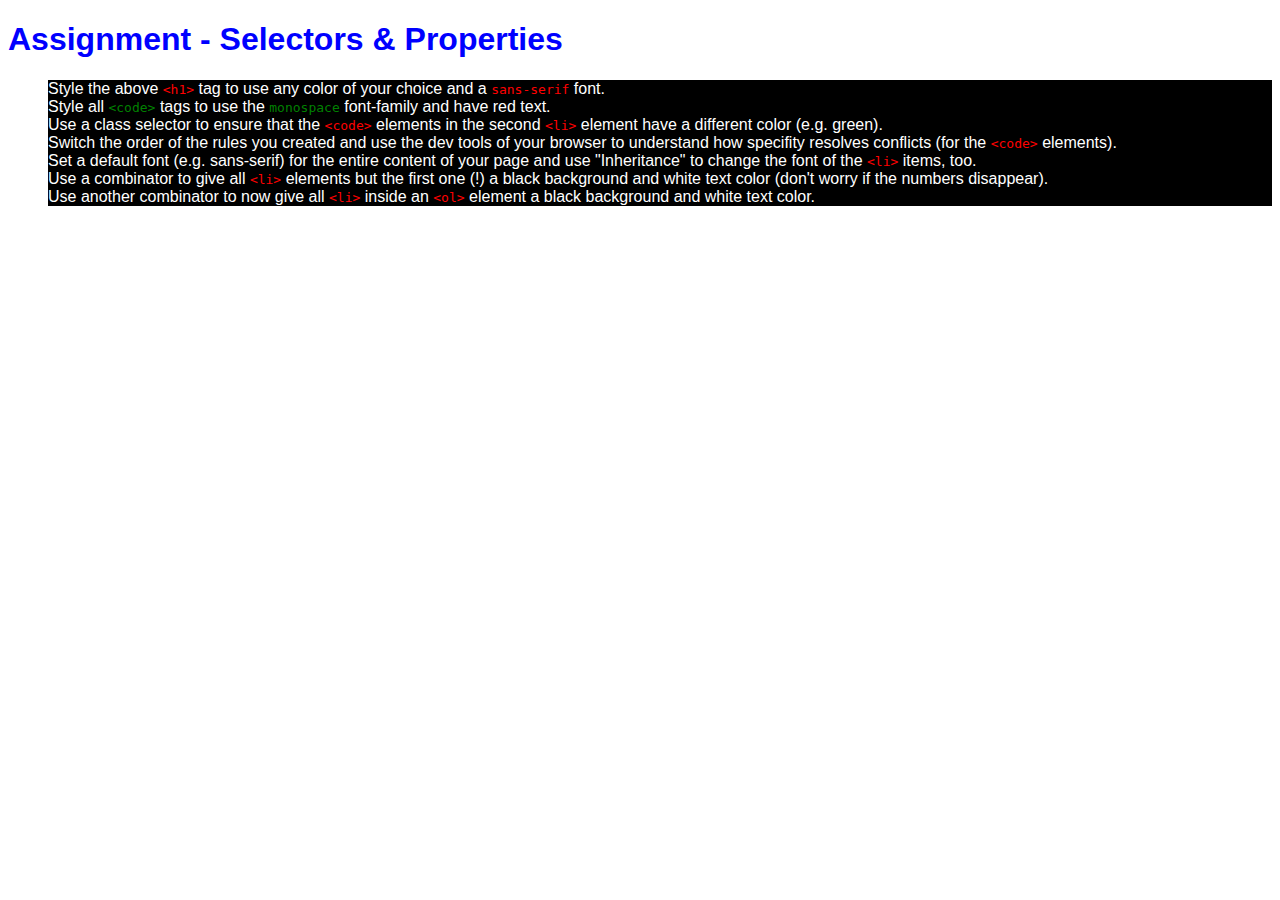
<file: basics-07-assignment-solution/index.html>
<!DOCTYPE html>
<html lang="en">
<head>
    <meta charset="UTF-8">
    <meta name="viewport" content="width=device-width, initial-scale=1.0">
    <meta http-equiv="X-UA-Compatible" content="ie=edge">
    <title>CSS Course</title>
    <link rel="stylesheet" href="main.css">
</head>
<body>
    <h1 id="assignment-instructions">Assignment - Selectors &amp; Properties</h1>
    <ol>
        <li>Style the above <code>&lt;h1&gt;</code> tag to use any color of your choice and a <code>sans-serif</code> font.</li>
        <li>Style all <code class="highlighted-code">&lt;code&gt;</code> tags to use the <code class="highlighted-code">monospace</code> font-family and have red text.</li>
        <li>Use a class selector to ensure that the <code>&lt;code&gt;</code> elements in the second <code>&lt;li&gt;</code> element have a different color (e.g. green).</li>
        <li>Switch the order of the rules you created and use the dev tools of your browser to understand how specifity resolves conflicts (for the <code>&lt;code&gt;</code> elements).</li>
        <li>Set a default font (e.g. sans-serif) for the entire content of your page and use "Inheritance" to change the font of the <code>&lt;li&gt;</code> items, too.</li>
        <li>Use a combinator to give all <code>&lt;li&gt;</code> elements but the first one (!) a black background and white text color (don't worry if the numbers disappear).</li>
        <li>Use another combinator to now give all <code>&lt;li&gt;</code> inside an <code>&lt;ol&gt;</code> element a black background and white text color.</li>
    </ol>
</body>
</html>
</file>
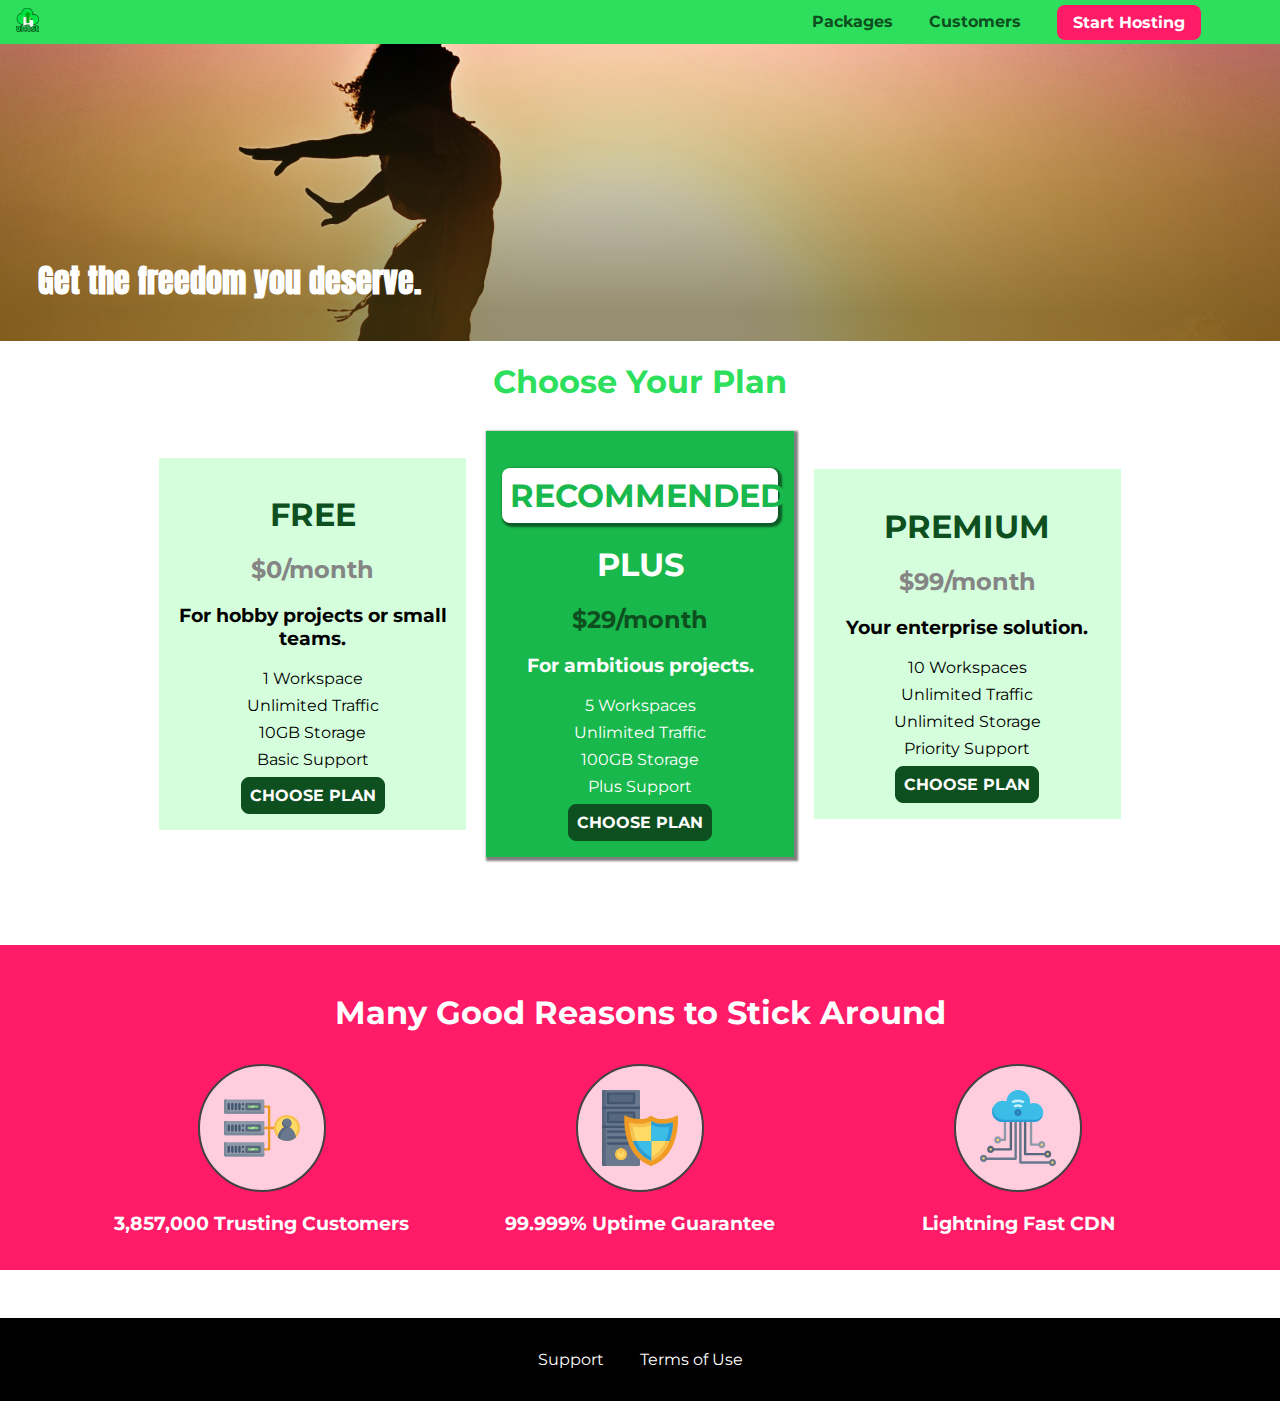
<file: project/index.html>
<!DOCTYPE html>
<html lang="en">

<head>
    <meta charset="UTF-8">
    <meta http-equiv="X-UA-Compatible" content="ie=edge">
    <title>uHost</title>
    <link rel="shortcut icon" href="favicon.png">
    <link href="https://fonts.googleapis.com/css?family=Anton" rel="stylesheet">
    <link href="https://fonts.googleapis.com/css?family=Montserrat:400,700" rel="stylesheet">
    <link rel="stylesheet" href="shared.css">
    <link rel="stylesheet" href="main.css">
</head>

<body>
    <div class="backdrop"></div>
    <header class="main-header">
        <div>
            <a href="index.html" class="main-header__brand">
                <img src="images/uhost-icon.png" alt="uHost - Your favorite hosting company">
            </a>
        </div>
        <nav class="main-nav">
            <ul class="main-nav__items">
                <li class="main-nav__item">
                    <a href="packages/index.html">Packages</a>
                </li>
                <li class="main-nav__item">
                    <a href="customers/index.html">Customers</a>
                </li>
                <li class="main-nav__item main-nav__item--cta">
                    <a href="start-hosting/index.html">Start Hosting</a>
                </li>
            </ul>
        </nav>
    </header>
    <main>
        <section id="product-overview">
            <h1>Get the freedom you deserve.</h1>
        </section>
        <section id="plans">
            <h1 class="section-title">Choose Your Plan</h1>
            <div class="plan__list">
                <article class="plan">
                    <h1 class="plan__title">FREE</h1>
                    <h2 class="plan__price">$0/month</h2>
                    <h3>For hobby projects or small teams.</h3>
                    <ul class="plan__features">
                        <li class="plan__feature">1 Workspace</li>
                        <li class="plan__feature">Unlimited Traffic</li>
                        <li class="plan__feature">10GB Storage</li>
                        <li class="plan__feature">Basic Support</li>
                    </ul>
                    <div>
                        <button class="button">CHOOSE PLAN</button>
                    </div>
                </article>
                <article class="plan plan--highlighted">
                    <h1 class="plan__annotation">RECOMMENDED</h1>
                    <h1 class="plan__title">PLUS</h1>
                    <h2 class="plan__price">$29/month</h2>
                    <h3>For ambitious projects.</h3>
                    <ul class="plan__features">
                        <li class="plan__feature">5 Workspaces</li>
                        <li class="plan__feature">Unlimited Traffic</li>
                        <li class="plan__feature">100GB Storage</li>
                        <li class="plan__feature">Plus Support</li>
                    </ul>
                    <div>
                        <button class="button">CHOOSE PLAN</button>
                    </div>
                </article>
                <article class="plan">
                    <h1 class="plan__title">PREMIUM</h1>
                    <h2 class="plan__price">$99/month</h2>
                    <h3>Your enterprise solution.</h3>
                    <ul class="plan__features">
                        <li class="plan__feature">10 Workspaces</li>
                        <li class="plan__feature">Unlimited Traffic</li>
                        <li class="plan__feature">Unlimited Storage</li>
                        <li class="plan__feature">Priority Support</li>
                    </ul>
                    <div>
                        <button class="button">CHOOSE PLAN</button>
                    </div>
                </article>
            </div>
        </section>
        <section id="key-features">
            <h1 class="section-title">Many Good Reasons to Stick Around</h1>
            <ul class="key-feature__list">
                <li class="key-feature">
                    <div class="key-feature__image">
                        <svg viewBox="0 0 512 512">
                            <path style="fill:#F09B24;" d="M344,248h-32V112c0-4.418-3.582-8-8-8h-40c-4.418,0-8,3.582-8,8s3.582,8,8,8h32v128h-32  c-4.418,0-8,3.582-8,8s3.582,8,8,8h32v128h-32c-4.418,0-8,3.582-8,8s3.582,8,8,8h40c4.418,0,8-3.582,8-8V264h32c4.418,0,8-3.582,8-8  S348.418,248,344,248z"
                            />
                            <path style="fill:#8E9AA9;" d="M264,64H8c-4.418,0-8,3.582-8,8v80c0,4.418,3.582,8,8,8h256c4.418,0,8-3.582,8-8V72  C272,67.582,268.418,64,264,64z"
                            />
                            <path style="fill:#7C899B;" d="M24,144c-4.418,0-8-3.582-8-8V64H8c-4.418,0-8,3.582-8,8v80c0,4.418,3.582,8,8,8h256  c4.418,0,8-3.582,8-8v-8H24z"
                            />
                            <rect x="152" y="96" style="fill:#B8E3A8;" width="88" height="32" />
                            <g>
                                <polygon style="fill:#7EC97D;" points="152,96 152,128 166,128 198,96  " />
                                <polygon style="fill:#7EC97D;" points="220,96 188,128 240,128 240,96  " />
                            </g>
                            <path style="fill:#56677E;" d="M240,136h-88c-4.418,0-8-3.582-8-8V96c0-4.418,3.582-8,8-8h88c4.418,0,8,3.582,8,8v32  C248,132.418,244.418,136,240,136z M160,120h72v-16h-72V120z"
                            />
                            <g>
                                <path style="fill:#435670;" d="M32,136c-4.418,0-8-3.582-8-8V96c0-4.418,3.582-8,8-8s8,3.582,8,8v32C40,132.418,36.418,136,32,136z   "
                                />
                                <path style="fill:#435670;" d="M56,136c-4.418,0-8-3.582-8-8V96c0-4.418,3.582-8,8-8s8,3.582,8,8v32C64,132.418,60.418,136,56,136z   "
                                />
                                <path style="fill:#435670;" d="M80,136c-4.418,0-8-3.582-8-8V96c0-4.418,3.582-8,8-8s8,3.582,8,8v32C88,132.418,84.418,136,80,136z   "
                                />
                                <path style="fill:#435670;" d="M104,136c-4.418,0-8-3.582-8-8V96c0-4.418,3.582-8,8-8s8,3.582,8,8v32   C112,132.418,108.418,136,104,136z"
                                />
                                <path style="fill:#435670;" d="M128,105c-4.418,0-8-3.582-8-8v-1c0-4.418,3.582-8,8-8s8,3.582,8,8v1   C136,101.418,132.418,105,128,105z"
                                />
                                <path style="fill:#435670;" d="M128,136c-4.418,0-8-3.582-8-8v-1c0-4.418,3.582-8,8-8s8,3.582,8,8v1   C136,132.418,132.418,136,128,136z"
                                />
                            </g>
                            <path style="fill:#8E9AA9;" d="M264,208H8c-4.418,0-8,3.582-8,8v80c0,4.418,3.582,8,8,8h256c4.418,0,8-3.582,8-8v-80  C272,211.582,268.418,208,264,208z"
                            />
                            <path style="fill:#7C899B;" d="M24,288c-4.418,0-8-3.582-8-8v-72H8c-4.418,0-8,3.582-8,8v80c0,4.418,3.582,8,8,8h256  c4.418,0,8-3.582,8-8v-8H24z"
                            />
                            <rect x="152" y="240" style="fill:#B8E3A8;" width="88" height="32" />
                            <g>
                                <polygon style="fill:#7EC97D;" points="152,240 152,272 166,272 198,240  " />
                                <polygon style="fill:#7EC97D;" points="220,240 188,272 240,272 240,240  " />
                            </g>
                            <path style="fill:#56677E;" d="M240,280h-88c-4.418,0-8-3.582-8-8v-32c0-4.418,3.582-8,8-8h88c4.418,0,8,3.582,8,8v32  C248,276.418,244.418,280,240,280z M160,264h72v-16h-72V264z"
                            />
                            <g>
                                <path style="fill:#435670;" d="M32,280c-4.418,0-8-3.582-8-8v-32c0-4.418,3.582-8,8-8s8,3.582,8,8v32C40,276.418,36.418,280,32,280   z"
                                />
                                <path style="fill:#435670;" d="M56,280c-4.418,0-8-3.582-8-8v-32c0-4.418,3.582-8,8-8s8,3.582,8,8v32C64,276.418,60.418,280,56,280   z"
                                />
                                <path style="fill:#435670;" d="M80,280c-4.418,0-8-3.582-8-8v-32c0-4.418,3.582-8,8-8s8,3.582,8,8v32C88,276.418,84.418,280,80,280   z"
                                />
                                <path style="fill:#435670;" d="M104,280c-4.418,0-8-3.582-8-8v-32c0-4.418,3.582-8,8-8s8,3.582,8,8v32   C112,276.418,108.418,280,104,280z"
                                />
                                <path style="fill:#435670;" d="M128,249c-4.418,0-8-3.582-8-8v-1c0-4.418,3.582-8,8-8s8,3.582,8,8v1   C136,245.418,132.418,249,128,249z"
                                />
                                <path style="fill:#435670;" d="M128,280c-4.418,0-8-3.582-8-8v-1c0-4.418,3.582-8,8-8s8,3.582,8,8v1   C136,276.418,132.418,280,128,280z"
                                />
                            </g>
                            <path style="fill:#8E9AA9;" d="M264,352H8c-4.418,0-8,3.582-8,8v80c0,4.418,3.582,8,8,8h256c4.418,0,8-3.582,8-8v-80  C272,355.582,268.418,352,264,352z"
                            />
                            <path style="fill:#7C899B;" d="M24,432c-4.418,0-8-3.582-8-8v-72H8c-4.418,0-8,3.582-8,8v80c0,4.418,3.582,8,8,8h256  c4.418,0,8-3.582,8-8v-8H24z"
                            />
                            <rect x="152" y="384" style="fill:#B8E3A8;" width="88" height="32" />
                            <g>
                                <polygon style="fill:#7EC97D;" points="152,384 152,416 166,416 198,384  " />
                                <polygon style="fill:#7EC97D;" points="220,384 188,416 240,416 240,384  " />
                            </g>
                            <path style="fill:#56677E;" d="M240,424h-88c-4.418,0-8-3.582-8-8v-32c0-4.418,3.582-8,8-8h88c4.418,0,8,3.582,8,8v32  C248,420.418,244.418,424,240,424z M160,408h72v-16h-72V408z"
                            />
                            <g>
                                <path style="fill:#435670;" d="M32,424c-4.418,0-8-3.582-8-8v-32c0-4.418,3.582-8,8-8s8,3.582,8,8v32C40,420.418,36.418,424,32,424   z"
                                />
                                <path style="fill:#435670;" d="M56,424c-4.418,0-8-3.582-8-8v-32c0-4.418,3.582-8,8-8s8,3.582,8,8v32C64,420.418,60.418,424,56,424   z"
                                />
                                <path style="fill:#435670;" d="M80,424c-4.418,0-8-3.582-8-8v-32c0-4.418,3.582-8,8-8s8,3.582,8,8v32C88,420.418,84.418,424,80,424   z"
                                />
                                <path style="fill:#435670;" d="M104,424c-4.418,0-8-3.582-8-8v-32c0-4.418,3.582-8,8-8s8,3.582,8,8v32   C112,420.418,108.418,424,104,424z"
                                />
                                <path style="fill:#435670;" d="M128,393c-4.418,0-8-3.582-8-8v-1c0-4.418,3.582-8,8-8s8,3.582,8,8v1   C136,389.418,132.418,393,128,393z"
                                />
                                <path style="fill:#435670;" d="M128,424c-4.418,0-8-3.582-8-8v-1c0-4.418,3.582-8,8-8s8,3.582,8,8v1   C136,420.418,132.418,424,128,424z"
                                />
                            </g>
                            <path style="fill:#F7C14D;" d="M424,168c-48.523,0-88,39.477-88,88s39.477,88,88,88s88-39.477,88-88S472.523,168,424,168z" />
                            <path style="fill:#FFDB66;" d="M424,184c-39.701,0-72,32.299-72,72s32.299,72,72,72s72-32.299,72-72S463.701,184,424,184z" />
                            <path style="fill:#69788D;" d="M484.893,314.16C476.393,274.588,451.922,248,424,248s-52.393,26.588-60.893,66.16  c-0.605,2.82,0.354,5.749,2.511,7.664C381.731,336.124,402.465,344,424,344s42.269-7.876,58.381-22.176  C484.539,319.909,485.498,316.98,484.893,314.16z"
                            />
                            <path style="fill:#56677E;" d="M434.053,249.171C430.768,248.403,427.411,248,424,248c-27.922,0-52.393,26.588-60.893,66.16  c-0.605,2.82,0.354,5.749,2.511,7.664c3.383,3.002,6.979,5.703,10.734,8.125C384.904,286.243,407.373,255.378,434.053,249.171z"
                            />
                            <path style="fill:#69788D;" d="M424,192c-17.645,0-32,14.355-32,32s14.355,32,32,32s32-14.355,32-32S441.645,192,424,192z" />
                            <path style="fill:#56677E;" d="M432,248c-17.645,0-32-14.355-32-32c0-6.783,2.128-13.076,5.742-18.258  C397.444,203.53,392,213.138,392,224c0,17.645,14.355,32,32,32c10.862,0,20.471-5.444,26.258-13.742  C445.076,245.872,438.783,248,432,248z"
                            />

                        </svg>
                    </div>
                    <p class="key-feature__description">3,857,000 Trusting Customers</p>
                </li>
                <li class="key-feature">
                    <div class="key-feature__image">
                        <svg viewBox="0 0 512 512">
                            <path style="fill:#69788D;" d="M248,0H8C3.582,0,0,3.582,0,8v496c0,4.418,3.582,8,8,8h240c4.418,0,8-3.582,8-8V8  C256,3.582,252.418,0,248,0z"
                            />
                            <path style="fill:#56677E;" d="M24,504V8c0-4.418,3.582-8,8-8H8C3.582,0,0,3.582,0,8v496c0,4.418,3.582,8,8,8h24  C27.582,512,24,508.418,24,504z"
                            />
                            <g>
                                <rect x="0" y="112" style="fill:#435670;" width="256" height="16" />
                                <rect x="0" y="240" style="fill:#435670;" width="256" height="16" />
                            </g>
                            <path style="fill:#F7C14D;" d="M128,392c-22.056,0-40,17.944-40,40s17.944,40,40,40s40-17.944,40-40S150.056,392,128,392z" />
                            <path style="fill:#FFDB66;" d="M128,408c-13.233,0-24,10.767-24,24s10.767,24,24,24s24-10.767,24-24S141.233,408,128,408z" />
                            <path style="fill:#F7C14D;" d="M128,392c-2.739,0-5.414,0.278-8,0.805V424c0,4.418,3.582,8,8,8c4.418,0,8-3.582,8-8v-31.195  C133.414,392.278,130.739,392,128,392z"
                            />
                            <g>
                                <path style="fill:#435670;" d="M216,288H40c-4.418,0-8-3.582-8-8s3.582-8,8-8h176c4.418,0,8,3.582,8,8S220.418,288,216,288z"
                                />
                                <path style="fill:#435670;" d="M216,328H40c-4.418,0-8-3.582-8-8s3.582-8,8-8h176c4.418,0,8,3.582,8,8S220.418,328,216,328z"
                                />
                                <path style="fill:#435670;" d="M216,368H40c-4.418,0-8-3.582-8-8s3.582-8,8-8h176c4.418,0,8,3.582,8,8S220.418,368,216,368z"
                                />
                                <path style="fill:#435670;" d="M216,16H40c-4.418,0-8,3.582-8,8v64c0,4.418,3.582,8,8,8h176c4.418,0,8-3.582,8-8V24   C224,19.582,220.418,16,216,16z"
                                />
                            </g>
                            <rect x="48" y="32" style="fill:#56677E;" width="160" height="48" />
                            <path style="fill:#435670;" d="M216,144H40c-4.418,0-8,3.582-8,8v64c0,4.418,3.582,8,8,8h176c4.418,0,8-3.582,8-8v-64  C224,147.582,220.418,144,216,144z"
                            />
                            <rect x="48" y="160" style="fill:#56677E;" width="160" height="48" />
                            <path style="fill:#F09B24;" d="M511.747,180.237c-0.194-6.537-8.107-10.107-13.135-5.894c-5.6,4.693-42.904,21.282-98.514,21.282  c-33.45,0-64.625-20.999-64.929-21.206c-2.9-1.991-6.764-1.85-9.512,0.346c-2.677,2.135-27.201,20.86-63.793,20.86  c-55.607,0-92.914-16.589-98.515-21.282c-5.028-4.211-12.941-0.645-13.135,5.894c-1.634,54.834,4.655,105.941,18.693,151.903  c12.096,39.604,29.759,74.047,52.497,102.373c27.538,34.304,62.743,59.882,104.66,76.045c3.069,1.918,6.757,1.921,9.83,0  c41.917-16.163,77.122-41.741,104.66-76.045c22.738-28.326,40.401-62.77,52.497-102.373  C507.092,286.179,513.381,235.071,511.747,180.237z"
                            />
                            <path style="fill:#F7C14D;" d="M476.21,221.226c-1.953-1.631-4.568-2.235-7.036-1.628c-21.686,5.327-44.926,8.028-69.075,8.028  c-25.926,0-49.633-8.975-64.955-16.504c-2.307-1.134-5.016-1.091-7.284,0.116c-14.059,7.477-36.919,16.388-65.994,16.388  c-24.153,0-47.394-2.701-69.075-8.028c-5.155-1.268-10.221,2.966-9.894,8.261c2.077,33.693,7.668,65.635,16.616,94.935  c22.774,74.565,66.139,126.334,128.888,153.868c2.032,0.891,4.397,0.891,6.43,0c61.777-27.107,104.716-78.876,127.62-153.868  c8.948-29.3,14.539-61.241,16.616-94.935C479.224,225.319,478.163,222.856,476.21,221.226z"
                            />
                            <path style="fill:#FFDB66;" d="M331.609,451.727c-52.604-25.289-89.304-70.987-109.144-135.944  c-6.532-21.39-11.162-44.336-13.82-68.447c17.133,2.852,34.952,4.291,53.22,4.291c29.394,0,53.376-7.793,69.978-15.561  c17.44,7.736,41.656,15.561,68.256,15.561c18.267,0,36.085-1.439,53.219-4.291c-2.659,24.112-7.288,47.06-13.82,68.448  C419.545,381.108,383.27,426.805,331.609,451.727z"
                            />
                            <g>
                                <path style="fill:#2C9DD4;" d="M479.066,227.858c0.157-2.539-0.903-5.002-2.856-6.633s-4.568-2.235-7.036-1.628   c-21.686,5.327-44.926,8.028-69.075,8.028c-25.926,0-49.633-8.975-64.955-16.504c-1.057-0.52-2.2-0.78-3.345-0.806l-0.072,133.351   h123.601c2.556-6.746,4.933-13.702,7.123-20.874C471.398,293.493,476.989,261.552,479.066,227.858z"
                                />
                                <path style="fill:#2C9DD4;" d="M206.658,343.667c24.153,63.42,65.028,108.108,121.743,132.995c1.031,0.452,2.147,0.673,3.263,0.666   l0.063-133.661H206.658z"
                                />
                            </g>
                            <g>
                                <path style="fill:#3CBDE8;" d="M439.497,315.783c6.532-21.389,11.161-44.336,13.82-68.448c-17.134,2.852-34.952,4.291-53.219,4.291   c-26.6,0-50.815-7.824-68.256-15.561l-0.116,107.601h97.758C433.179,334.807,436.524,325.518,439.497,315.783z"
                                />
                                <path style="fill:#3CBDE8;" d="M232.523,343.667c21.144,50.298,54.363,86.56,99.087,108.06l0.117-108.06H232.523z" />
                            </g>
                        </svg>
                    </div>
                    <p class="key-feature__description">99.999% Uptime Guarantee</p>
                </li>
                <li class="key-feature">
                    <div class="key-feature__image">
                        <svg viewBox="0 0 512 512">
                            <path style="fill:#8E9AA9;" d="M168,200c-4.418,0-8,3.582-8,8v120h-17.376c-3.302-9.311-12.194-16-22.624-16  c-13.234,0-24,10.767-24,24s10.766,24,24,24c10.429,0,19.321-6.689,22.624-16H168c4.418,0,8-3.582,8-8V208  C176,203.582,172.418,200,168,200z"
                            />
                            <path style="fill:#FFDB66;" d="M120,328c-4.411,0-8,3.589-8,8s3.589,8,8,8s8-3.589,8-8S124.411,328,120,328z" />
                            <path style="fill:#56677E;" d="M208,200c-4.418,0-8,3.582-8,8v184H94.624C91.322,382.689,82.43,376,72,376  c-13.234,0-24,10.767-24,24s10.766,24,24,24c10.429,0,19.321-6.689,22.624-16H208c4.418,0,8-3.582,8-8V208  C216,203.582,212.418,200,208,200z"
                            />
                            <path style="fill:#FFDB66;" d="M72,392c-4.411,0-8,3.589-8,8s3.589,8,8,8s8-3.589,8-8S76.411,392,72,392z" />
                            <path style="fill:#69788D;" d="M240,208c-4.418,0-8,3.582-8,8v239H47.24c-2.671-10.34-12.078-18-23.24-18c-13.234,0-24,10.767-24,24  s10.766,24,24,24c9.666,0,18.009-5.747,21.809-14H240c4.418,0,8-3.582,8-8V216C248,211.582,244.418,208,240,208z"
                            />
                            <path style="fill:#FFDB66;" d="M24,453c-4.411,0-8,3.589-8,8s3.589,8,8,8s8-3.589,8-8S28.411,453,24,453z" />
                            <path style="fill:#69788D;" d="M488,464c-10.429,0-19.321,6.689-22.624,16H280V208c0-4.418-3.582-8-8-8s-8,3.582-8,8v280  c0,4.418,3.582,8,8,8h193.376c3.302,9.311,12.194,16,22.624,16c13.234,0,24-10.767,24-24S501.234,464,488,464z"
                            />
                            <path style="fill:#FFDB66;" d="M488,480c-4.411,0-8,3.589-8,8s3.589,8,8,8s8-3.589,8-8S492.411,480,488,480z" />
                            <path style="fill:#56677E;" d="M456,408c-10.429,0-19.321,6.689-22.624,16H312V208c0-4.418-3.582-8-8-8s-8,3.582-8,8v224  c0,4.418,3.582,8,8,8h129.376c3.302,9.311,12.194,16,22.624,16c13.234,0,24-10.767,24-24S469.234,408,456,408z"
                            />
                            <path style="fill:#FFDB66;" d="M456,424c-4.411,0-8,3.589-8,8s3.589,8,8,8s8-3.589,8-8S460.411,424,456,424z" />
                            <path style="fill:#8E9AA9;" d="M416,344c-10.429,0-19.321,6.689-22.624,16H352V208c0-4.418-3.582-8-8-8s-8,3.582-8,8v160  c0,4.418,3.582,8,8,8h49.376c3.302,9.311,12.194,16,22.624,16c13.234,0,24-10.767,24-24S429.234,344,416,344z"
                            />
                            <path style="fill:#FFDB66;" d="M416,360c-4.411,0-8,3.589-8,8s3.589,8,8,8s8-3.589,8-8S420.411,360,416,360z" />
                            <path style="fill:#3CBDE8;" d="M362,88c-8.741,0-17.231,1.751-25.06,5.085C337.646,88.797,338,84.43,338,80  c0-44.112-35.888-80-80-80c-42.823,0-77.895,33.816-79.909,76.149C170.393,73.415,162.244,72,154,72c-39.701,0-72,32.299-72,72  s32.299,72,72,72h208c35.29,0,64-28.71,64-64S397.29,88,362,88z"
                            />
                            <path style="fill:#2C9DD4;" d="M368,200H160c-39.701,0-72-32.299-72-72c0-5.863,0.721-11.559,2.05-17.019  C84.918,120.88,82,132.102,82,144c0,39.701,32.299,72,72,72h208c30.389,0,55.88-21.296,62.379-49.743  C413.565,186.327,392.352,200,368,200z"
                            />
                            <path style="fill:#2A7DB5;" d="M256,128c-13.234,0-24,10.767-24,24s10.766,24,24,24c13.233,0,24-10.767,24-24S269.233,128,256,128z"
                            />
                            <path style="fill:#2C9DD4;" d="M256,144c-4.411,0-8,3.589-8,8s3.589,8,8,8c4.411,0,8-3.589,8-8S260.411,144,256,144z" />
                            <g>
                                <path style="fill:#C5F1FA;" d="M221.755,87.695c-2.994,0-5.864-1.688-7.233-4.572c-1.894-3.991-0.194-8.763,3.798-10.657   C230.157,66.849,242.834,64,256,64c13.166,0,25.844,2.849,37.68,8.466c3.992,1.895,5.692,6.666,3.798,10.657   s-6.666,5.692-10.657,3.798C277.144,82.328,266.774,80,256,80c-10.774,0-21.144,2.328-30.821,6.921   C224.072,87.446,222.904,87.695,221.755,87.695z"
                                />
                                <path style="fill:#C5F1FA;" d="M276.545,116.618c-1.148,0-2.316-0.249-3.424-0.774C267.745,113.293,261.985,112,256,112   c-5.985,0-11.745,1.293-17.121,3.844c-3.991,1.895-8.763,0.192-10.657-3.798c-1.894-3.992-0.193-8.764,3.798-10.657   C239.557,97.813,247.625,96,256,96c8.376,0,16.444,1.813,23.98,5.389c3.991,1.894,5.692,6.665,3.798,10.657   C282.41,114.93,279.539,116.618,276.545,116.618z"
                                />
                            </g>

                        </svg>
                    </div>
                    <p class="key-feature__description">Lightning Fast CDN</p>
                </li>
            </ul>
        </section>
    </main>
    <footer class="main-footer">
        <nav>
            <ul class="main-footer__links">
                <li class="main-footer__link">
                    <a href="#">Support</a>
                </li>
                <li class="main-footer__link">
                    <a href="#">Terms of Use</a>
                </li>
            </ul>
        </nav>
    </footer>
</body>

</html>
</file>
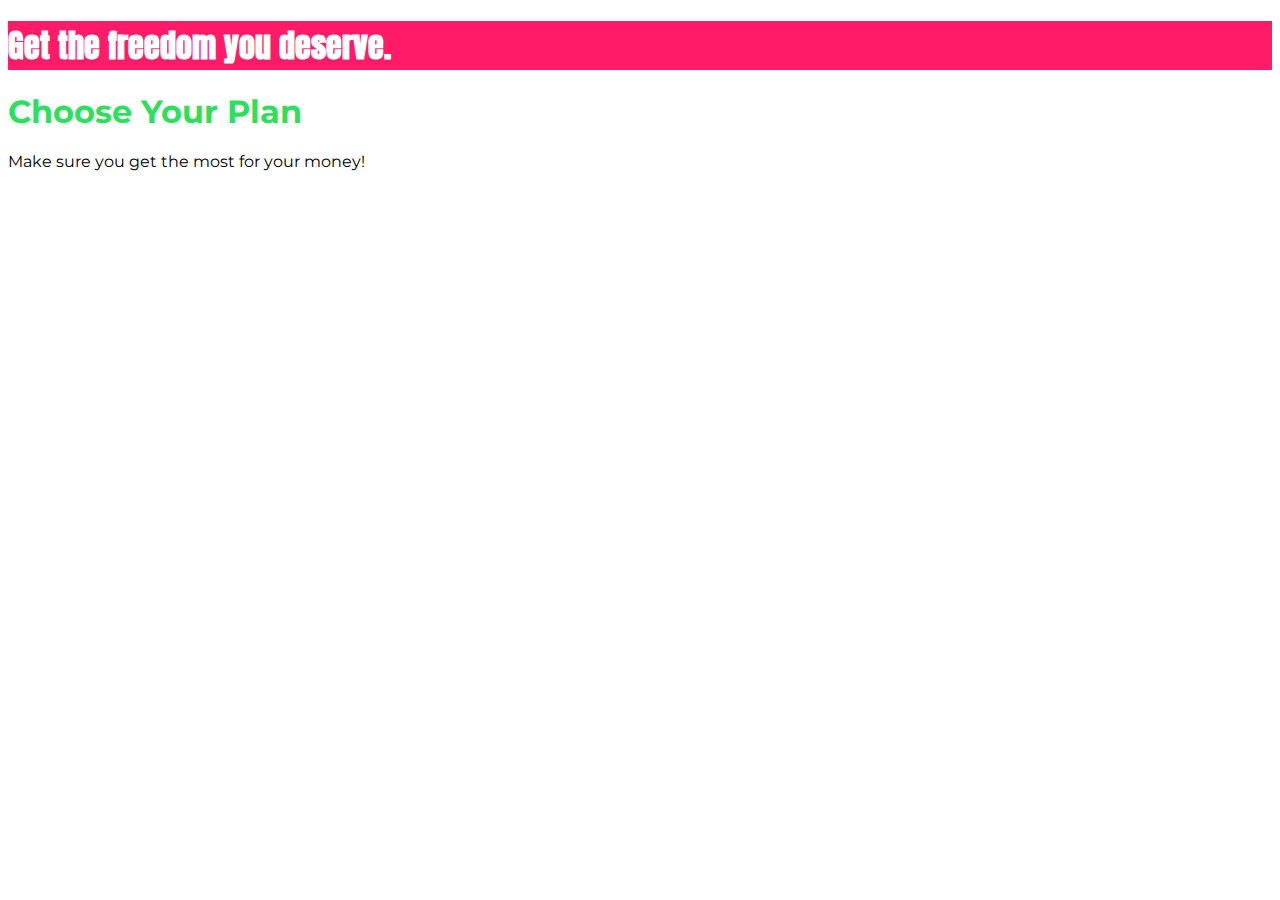
<file: basic/lecture/index.html>
<!DOCTYPE html>
<html lang="en">

<head>
    <meta charset="UTF-8">
    <meta http-equiv="X-UA-Compatible" content="ie=edge">
    <title>uHost</title>
    <link rel="shortcut icon" href="favicon.png">
    <link href="https://fonts.googleapis.com/css?family=Anton" rel="stylesheet">
    <link href="https://fonts.googleapis.com/css?family=Montserrat:400,700" rel="stylesheet">
    <link rel="stylesheet" href="main.css">
</head>

<body>
    <main>
        <section id="product-overview">
            <h1>Get the freedom you deserve.</h1>
        </section>
        <section id="plans">
            <h1 class="section-title">Choose Your Plan</h1>
            <p>Make sure you get the most for your money!</p>
        </section>
    </main>
</body>

</html>
</file>
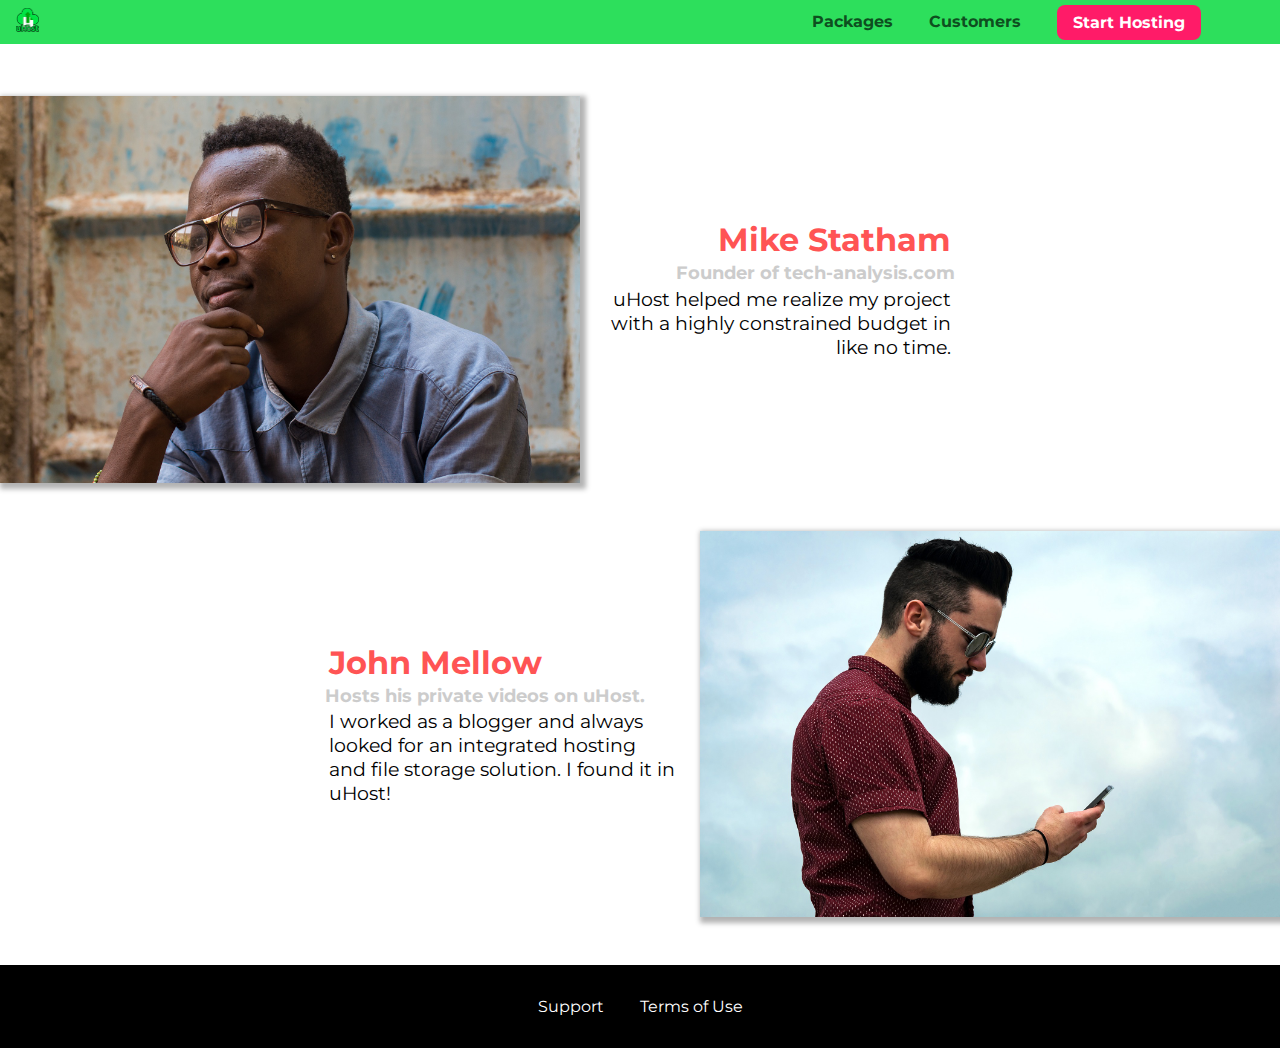
<file: project/customers/index.html>
<!DOCTYPE html>
<html lang="en">

<head>
    <meta charset="UTF-8">
    <meta name="viewport" content="width=device-width, initial-scale=1.0">
    <meta http-equiv="X-UA-Compatible" content="ie=edge">
    <title>uHost Customers</title>
    <link rel="shortcut icon" href="../favicon.png">
    <link href="https://fonts.googleapis.com/css?family=Anton|Montserrat:400,700" rel="stylesheet">
    <link rel="stylesheet" href="../shared.css">
    <link rel="stylesheet" href="customers.css">
</head>

<body>
    <div class="backdrop"></div>
    <header class="main-header">
        <div>
            <a href="../index.html" class="main-header__brand">
                <img src="../images/uhost-icon.png" alt="uHost - Your favorite hosting company">
            </a>
        </div>
        <nav class="main-nav">
            <ul class="main-nav__items">
                <li class="main-nav__item">
                    <a href="../packages/index.html">Packages</a>
                </li>
                <li class="main-nav__item">
                    <a href="index.html">Customers</a>
                </li>
                <li class="main-nav__item main-nav__item--cta">
                    <a href="start-hosting/index.html">Start Hosting</a>
                </li>
            </ul>
        </nav>
    </header>
    <main>
        <div>
            <div class="testimonial" id="customer-1">
                <div class="testimonial__image-container">
                    <img src="../images/customer-1.jpg" alt="Mike Statham - Customer" class="testimonial__image">
                </div>
                <div class="testimonial__info">
                    <h1 class="testimonial__name">Mike Statham</h1>
                    <h2 class="testimonial__subtitle">Founder of
                        <a href="tech-analysis.com">tech-analysis.com</a>
                    </h2>
                    <p class="testimonial__text">uHost helped me realize my project with a highly constrained budget in like no time.</p>
                </div>
            </div>
            <div class="testimonial" id="customer-2">

                <div class="testimonial__info">
                    <h1 class="testimonial__name">John Mellow</h1>
                    <h2 class="testimonial__subtitle">Hosts his private videos on uHost.
                    </h2>
                    <p class="testimonial__text">I worked as a blogger and always looked for an integrated hosting and file storage solution. I found
                        it in uHost!
                    </p>
                </div>
                <div class="testimonial__image-container">
                    <img src="../images/customer-2.jpg" alt="John Mellow - Customer" class="testimonial__image">
                </div>
            </div>
        </div>
    </main>
    <footer class="main-footer">
        <nav>
            <ul class="main-footer__links">
                <li class="main-footer__link">
                    <a href="#">Support</a>
                </li>
                <li class="main-footer__link">
                    <a href="#">Terms of Use</a>
                </li>
            </ul>
        </nav>
    </footer>
</body>

</html>
</file>
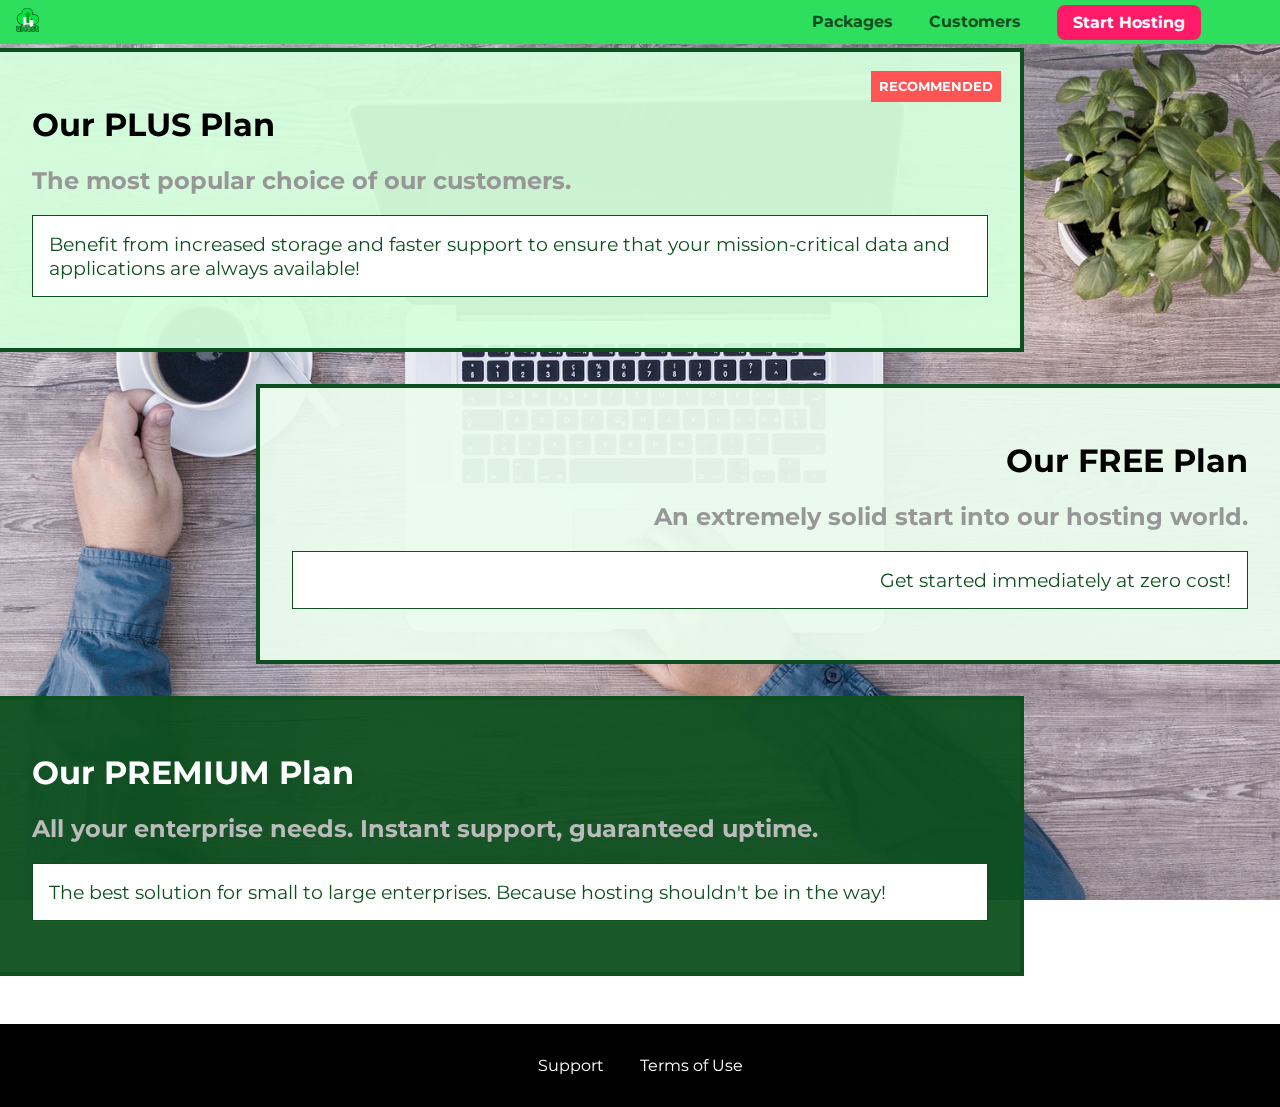
<file: project/packages/index.html>
<!DOCTYPE html>
<html lang="en">

<head>
    <meta charset="UTF-8">
    <meta http-equiv="X-UA-Compatible" content="ie=edge">
    <title>uHost</title>
    <link rel="shortcut icon" href="favicon.png">
    <link href="https://fonts.googleapis.com/css?family=Montserrat:400,700" rel="stylesheet">
    <link rel="stylesheet" href="../shared.css">
    <link rel="stylesheet" href="packages.css">
</head>

<body>
    <div class="backdrop"></div>
    <div class="background"></div>
    <header class="main-header">
        <div>
            <a href="../index.html" class="main-header__brand">
                <img src="../images/uhost-icon.png" alt="uHost - Your favorite hosting company">
            </a>
        </div>
        <nav class="main-nav">
            <ul class="main-nav__items">
                <li class="main-nav__item">
                    <a href="index.html">Packages</a>
                </li>
                <li class="main-nav__item">
                    <a href="../customers/index.html">Customers</a>
                </li>
                <li class="main-nav__item main-nav__item--cta">
                    <a href="../start-hosting/index.html">Start Hosting</a>
                </li>
            </ul>
        </nav>
    </header>
    <main>
        <section class="package" id="plus">
            <a href="#">
                <h1 class="package__title">Our PLUS Plan</h1>
                <h2 class="package__badge">RECOMMENDED</h2>
                <h2 class="package__subtitle">The most popular choice of our customers.</h2>
                <p class="package__info">Benefit from increased storage and faster support to ensure that your mission-critical data and applications
                    are always available!</p>
            </a>
        </section>
        <section class="package" id="free">
            <a href="#">
                <h1 class="package__title">Our FREE Plan</h1>
                <h2 class="package__subtitle">An extremely solid start into our hosting world.</h2>
                <p class="package__info">Get started immediately at zero cost!</p>
            </a>
        </section>
        <div class="clearfix"></div>
        <section class="package" id="premium">
            <a href="#">
                <h1 class="package__title">Our PREMIUM Plan</h1>
                <h2 class="package__subtitle">All your enterprise needs. Instant support, guaranteed uptime. </h2>
                <p class="package__info">The best solution for small to large enterprises. Because hosting shouldn't be in the way!</p>
            </a>
        </section>
    </main>
    <footer class="main-footer">
        <nav>
            <ul class="main-footer__links">
                <li class="main-footer__link">
                    <a href="#">Support</a>
                </li>
                <li class="main-footer__link">
                    <a href="#">Terms of Use</a>
                </li>
            </ul>
        </nav>
    </footer>
</body>

</html>
</file>
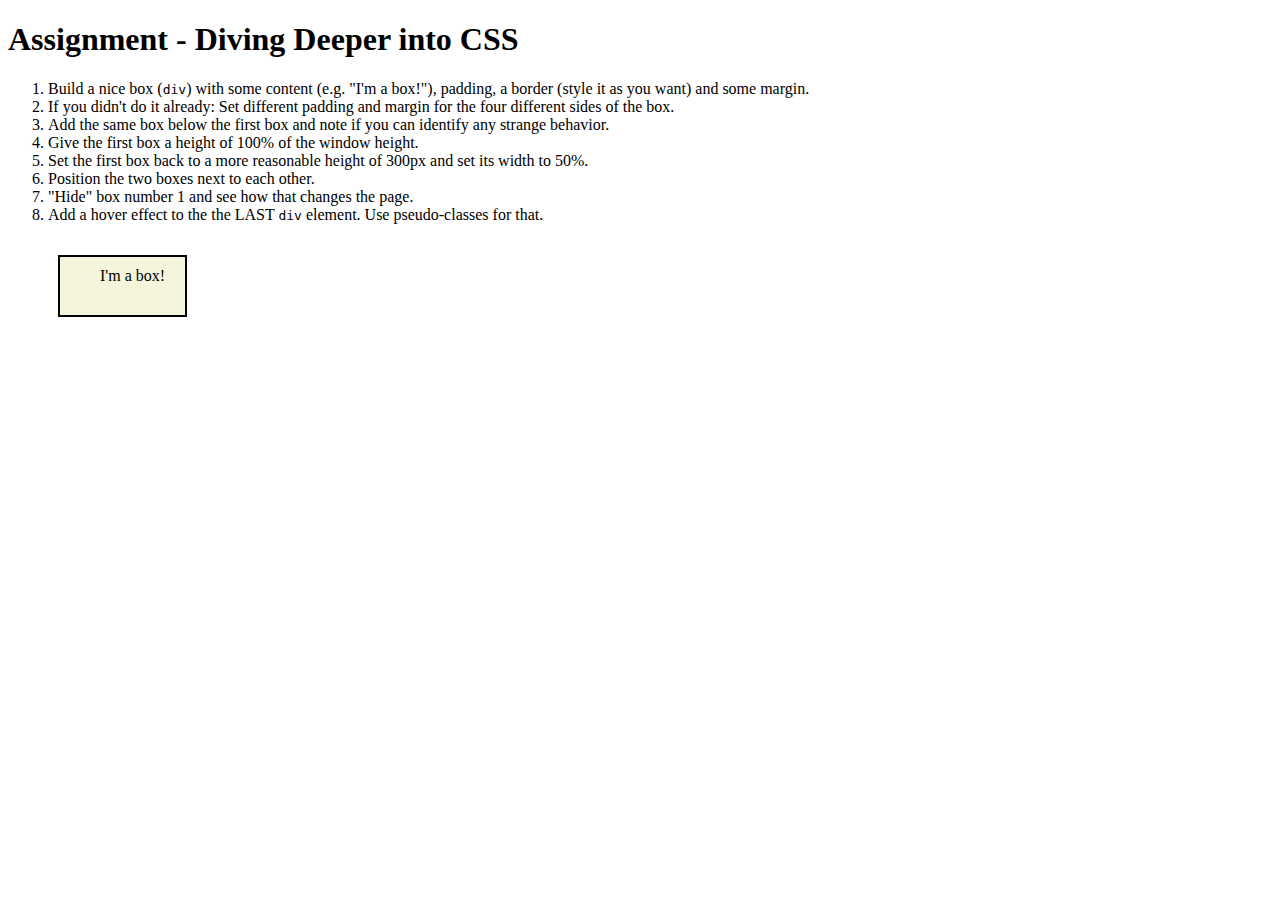
<file: Section 3/exercise/index.html>
<!DOCTYPE html>
<html lang="en">
<head>
    <meta charset="UTF-8">
    <meta name="viewport" content="width=device-width, initial-scale=1.0">
    <meta http-equiv="X-UA-Compatible" content="ie=edge">
    <title>CSS Course</title>
    <link rel="stylesheet" href="main.css">
</head>
<body>
    <h1>Assignment - Diving Deeper into CSS</h1>
    <ol>
        <li>Build a nice box (<code>div</code>) with some content (e.g. "I'm a box!"), padding, a border (style it as you want) and some margin.</li>
        <li>If you didn't do it already: Set different padding and margin for the four different sides of the box.</li>
        <li>Add the same box below the first box and note if you can identify any strange behavior.</li>
        <li>Give the first box a height of 100% of the window height.</li>
        <li>Set the first box back to a more reasonable height of 300px and set its width to 50%.</li>
        <li>Position the two boxes next to each other.</li>
        <li>"Hide" box number 1 and see how that changes the page.</li>
        <li>Add a hover effect to the the LAST <code>div</code> element. Use pseudo-classes for that.</li>
    </ol>
    <div class="boxA">I'm a box!</div>
    <div>I'm a box!</div>
</body>
</html>
</file>
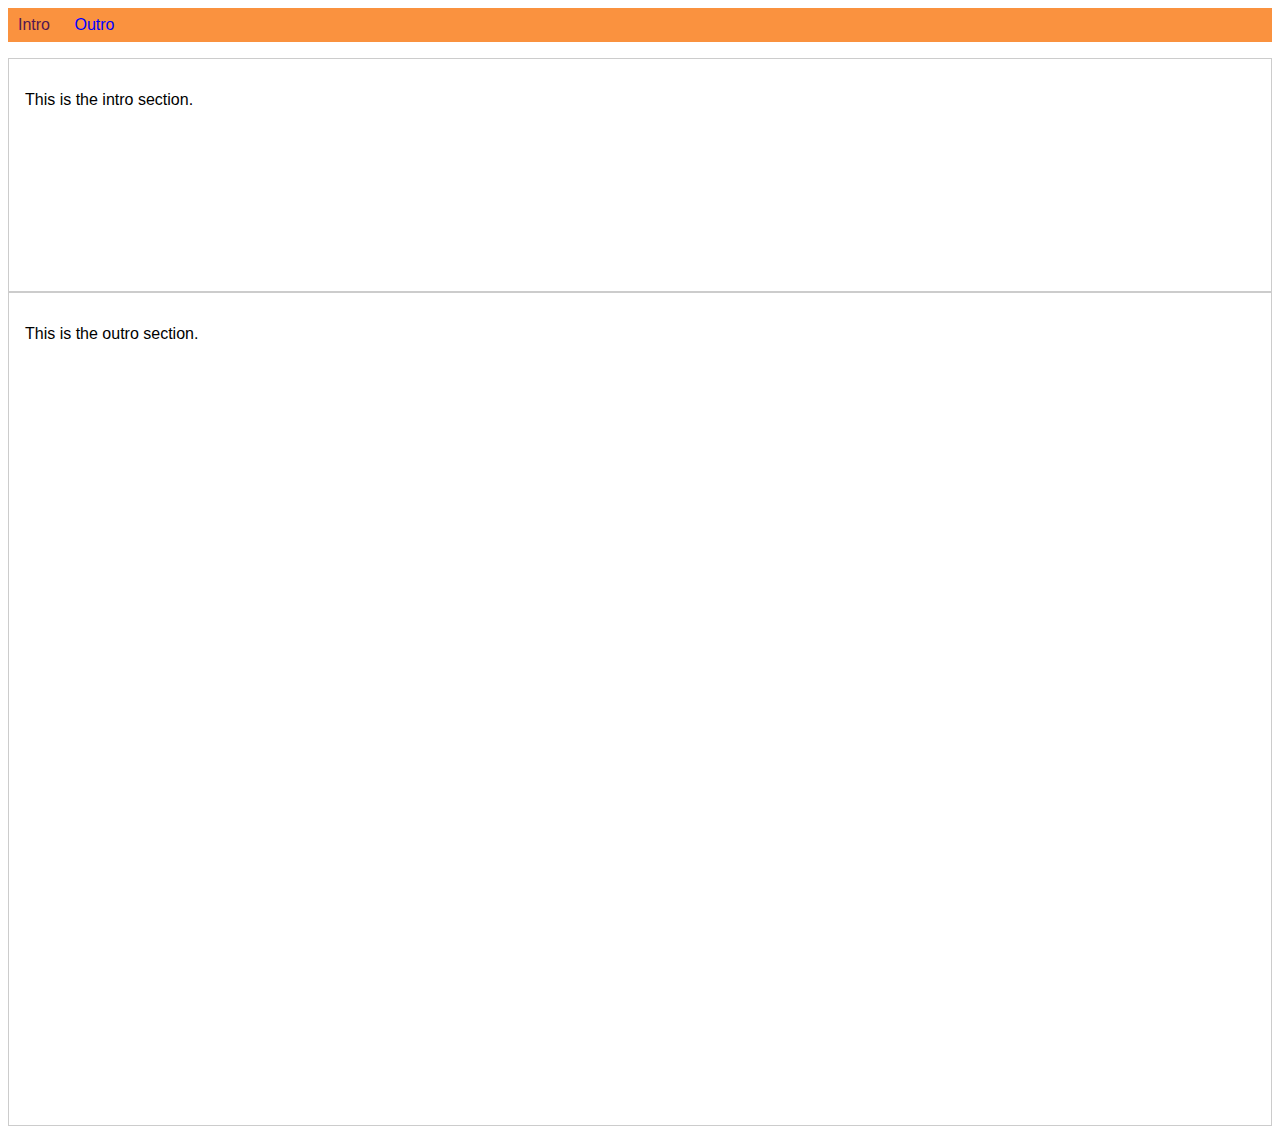
<file: Section_4/more-on-selectors-1-start-code/index.html>
<!DOCTYPE html>
<html lang="en">

<head>
    <meta charset="UTF-8">
    <meta name="viewport" content="width=device-width, initial-scale=1.0">
    <meta http-equiv="X-UA-Compatible" content="ie=edge">
    <title>CSS Course</title>
    <link rel="stylesheet" href="main.css">
</head>

<body>
    <nav>
        <a href="#intro" class="active">Intro</a>
        <a href="#outro">Outro</a>
    </nav>
    <section id="intro" class="main-section highlighted">
        <p>This is the intro section.</p>
    </section>
    <section id="outro" class="main-section">
        <p>This is the outro section.</p>
    </section>
</body>

</html>
</file>
<file: basics-07-assignment-solution/main.css>
body {
    font-family: sans-serif;
}

.highlighted-code {
    color: green;
}

#assignment-instructions {
    font-family: sans-serif;
    color: blue;
}

code {
    font-family: monospace;
    color: red;
}

li + li {
    background: black;
    color: white;
}

ol li {
    background: black;
    color: white;
}
</file>
<file: project/shared.css>
* {
    box-sizing: border-box;
}

body {
    font-family: 'Montserrat', sans-serif;
    margin: 0;
}

.backdrop {
    position: fixed;
    display: none;
    top: 0;
    left: 0;
    z-index: 100;
    width: 100vw;
    height: 100vh;
    background: rgba(0,0,0,0.5);
}

.main-header {
    width: 100%;
    position: fixed;
    top: 0;
    left: 0;
    background: #2ddf5c;
    padding: 0.5rem 1rem;
    z-index: 1;
}

.main-header > div {
    display: inline-block;
    vertical-align: middle;
}

.main-header__brand {
    color: #0e4f1f;
    text-decoration: none;
    font-weight: bold;
    font-size: 1.5rem;
    height: 1.5rem;
    /* width: 20px; */
    display: inline-block;
}

.main-header__brand img {
    height: 100%;
    /* width: 100%; */
}

.main-nav {
    display: inline-block;
    text-align: right;
    width: calc(100% - 74px);
    vertical-align: middle;
}

.main-nav__items {
    margin: 0;
    padding: 0;
    list-style: none;
}

.main-nav__item {
    display: inline-block;
    margin: 0 1rem;
}

.main-nav__item a {
    text-decoration: none;
    color: #0e4f1f;
    font-weight: bold;
    padding: 0.2rem 0;
}

.main-nav__item a:hover,
.main-nav__item a:active {
    color: white;
    border-bottom: 5px solid white;
}

.main-nav__item--cta a {
    color: white;
    background: #ff1b68;
    padding: 0.5rem 1rem;
    border-radius: 8px;
}

.main-nav__item--cta a:hover,
.main-nav__item--cta a:active {
    color: #ff1b68;
    background: white;
    border: none;
}

.main-footer {
    background: black;
    padding: 2rem;
    margin-top: 3rem;
}

.main-footer__links {
    list-style: none;
    margin: 0;
    padding: 0;
    text-align: center;
}

.main-footer__link {
    display: inline-block;
    margin: 0 1rem;
}

.main-footer__link a {
    color: white;
    text-decoration: none;
}

.main-footer__link a:hover,
.main-footer__link a:active {
    color: #ccc;
}

.button {
    background: #0e4f1f;
    color: white;
    font: inherit;
    border: 1.5px solid #0e4f1f;
    padding: 0.5rem;
    border-radius: 8px;
    font-weight: bold;
    cursor: pointer;
}

.button:hover,
.button:active {
    background: white;
    color: #0e4f1f;
}

.button:focus {
    outline: none;
}
</file>
<file: project/main.css>
#product-overview {
  background: linear-gradient(to top, rgba(80, 68, 18, 0.6) 10%, transparent),
    url("images/freedom.jpg") left 10% bottom 70%/cover no-repeat border-box,
    #ff1b68;
  /* background-image: url("freedom.jpg");
    background-size: cover;
    background-position: left 10% bottom 20%; */
  /* background-repeat: no-repeat;
    background-origin: border-box;
    background-clip: border-box; */
  /* background-image: linear-gradient(180deg, red 70%, blue 60%, rgba(0,0,0,0.5)); */
  /* background-image: radial-gradient(ellipse farthest-corner at 20% 50%, red, blue 70%, green); */
  width: 100vw;
  height: 33vh;
  margin-top: 2.75rem;
  /* border: 5px dashed red; */
  position: relative;
}

.section-title {
  color: #2ddf5c;
  text-align: center;
}

#product-overview h1 {
  color: white;
  font-family: "Anton", sans-serif;
  position: absolute;
  bottom: 5%;
  left: 3%;
}

.plan__list {
  width: 80%;
  margin: auto;
  text-align: center;
}

.plan {
  background: #d5ffdc;
  text-align: center;
  padding: 1rem;
  margin: 0.5rem;
  display: inline-block;
  width: 30%;
  vertical-align: middle;
}

.plan--highlighted {
  background: #19b84c;
  color: white;
  box-shadow: 2px 2px 2px 2px rgba(0, 0, 0, 0.5);
}

.plan__annotation {
  background: white;
  color: #19b84c;
  padding: 0.5rem;
  box-shadow: 2px 2px 2px 2px rgba(0, 0, 0, 0.5);
  border-radius: 8px;
}

.plan__title {
  color: #0e4f1f;
}

.plan__price {
  color: #858585;
}

.plan--highlighted .plan__title {
  color: white;
}

.plan--highlighted .plan__price {
  color: #0e4f1f;
}

.plan__features {
  list-style: none;
  margin: 0;
  padding: 0;
}

.plan__feature {
  margin: 0.5rem 0;
}

#key-features {
  background: #ff1b68;
  margin-top: 5rem;
  padding: 1rem;
}

#key-features .section-title {
  color: white;
  margin: 2rem;
}

.key-feature__list {
  list-style: none;
  margin: 0;
  padding: 0;
  text-align: center;
}

.key-feature {
  display: inline-block;
  width: 30%;
  vertical-align: top;
}

.key-feature__image {
  background: #ffcede;
  width: 128px;
  height: 128px;
  border: 2px solid #424242;
  border-radius: 50%;
  margin: auto;
  padding: 1.5rem;
}

.key-feature__description {
  text-align: center;
  font-weight: bold;
  color: white;
  font-size: 1.2rem;
}

/* h1 {
    font-family: sans-serif;
} */
</file>
<file: basic/lecture/main.css>
body {
    font-family: 'Montserrat', sans-serif;
}

#product-overview {
    background: #ff1b68;
}

.section-title {
    color: #2ddf5c;
}

#product-overview h1 {
    color: white;
    font-family: 'Anton', sans-serif;
}

/* h1 {
    font-family: sans-serif;
} */
</file>
<file: project/customers/customers.css>
.testimonial {
    font-size: 1.2rem;
    margin: 3rem 0;
  }
  
  .testimonial__list {
    width: 80%;
    margin: auto;
  }
  
  .testimonial:first-of-type {
    margin-top: 6rem;
  }

  .testimonial__image-container {
    width: 65%;
    max-width: 580px;
    display: inline-block;
    vertical-align: middle;
    box-shadow: 3px 3px 5px 3px rgba(0,0,0,0.3);
  }

  .testimonial__image {
    width: 100%;
    vertical-align: top;
  }
  
  .testimonial__info {
    text-align: right;
    padding: 0.9rem;
    display: inline-block;
    vertical-align: middle;
    width: 30%;
  }
  
  #customer-2.testimonial {
    text-align: right;
  }
  
  #customer-2 .testimonial__info {
    text-align: left;
  }
  
  .testimonial__name {
    margin: 0.2rem;
    color: #ff5454;
    font-size: 2rem;
  }
  
  .testimonial__subtitle {
    margin: 0;
    font-size: 1.1rem;
    color: #ccc;
  }
  
  .testimonial__subtitle a {
    color: inherit;
    text-decoration: none;
  }
  
  .testimonial__subtitle a:hover,
  .testimonial__subtitle a:active {
    color: #7a7a7a;
  }

  .testimonial__text {
    margin: 0.2rem;
  }
</file>
<file: project/packages/packages.css>
main {
    padding-top: 2rem;
}

.background {
    background: url("../images/plans-background.jpg") center/cover;
    filter: grayscale(40%);
    width: 100vw;
    height: 100vh;
    position: fixed;
    z-index: -1;
}

.package {
    width: 80%;
    margin: 1rem 0;
    border: 4px solid #0e4f1f;
    border-left: none;
    position: relative;
}

.package:hover,
.package:active {
    box-shadow: 2px 2px 4px rgba(0,0,0,0.5);
    border-color: #ff5454;
    /* border-color: #ff5454 !important; */
}

.package a {
    text-decoration: none;
    color: inherit;
    display: block;
    padding: 2rem;
}

.package__badge {
    position: absolute;
    top: 0;
    right: 0;
    margin: 1.2rem;
    font-size: 0.8rem;
    color: white;
    background: #ff5454;
    padding: 0.5rem;
}

.package__subtitle {
    color: #979797;
}

.package__info {
    padding: 1rem;
    border: 1px solid #0e4f1f;
    font-size: 1.2rem;
    color: #0e4f1f;
    background: white;
}

.clearfix {
    clear: both;
}

#plus {
    background: rgba(213, 255, 220, 0.95);
}

#free {
    background: rgba(234, 252, 237, 0.95);
    float: right;
    border-right: none;
    border-left: 4px solid #0e4f1f;
    text-align: right;
}

#free:hover,
#free:active {
    border-left-color: #ff5454;
}

#premium {
    background: rgba(14, 79, 31, 0.95);
}

#premium .package__title {
    color: white;
}

#premium .package__subtitle {
    color: #bbb;
}
</file>
<file: Section 3/exercise/main.css>
div {
  background: beige;
  border: 2px solid black;
  padding: 10px 20px 30px 40px;
  margin: 15px 30px 45px 50px;
  display: inline-block;
}

div:last-of-type:hover {
  color: white;
  background: black;
}

.boxA {
  height: 300px;
  width: 50%;
  display: none;
}
</file>
<file: Section_4/more-on-selectors-1-start-code/main.css>
body {
    font-family: sans-serif;
}

nav {
    margin-bottom: 16px;
    background: #fa923f;
    padding: 8px 0;
}

a {
    text-decoration: none;
    color: white;
    margin: 10px;
}

a.active {
     color: #521751;
}

a:not(.active) {
    color: blue
}

.main-section {
    height: 800px;
    border: 1px solid #ccc !important;
    padding: 16px;
}

.highlighted {
    border: 2px solid #fa923f;
    height: 200px;
}
</file>
